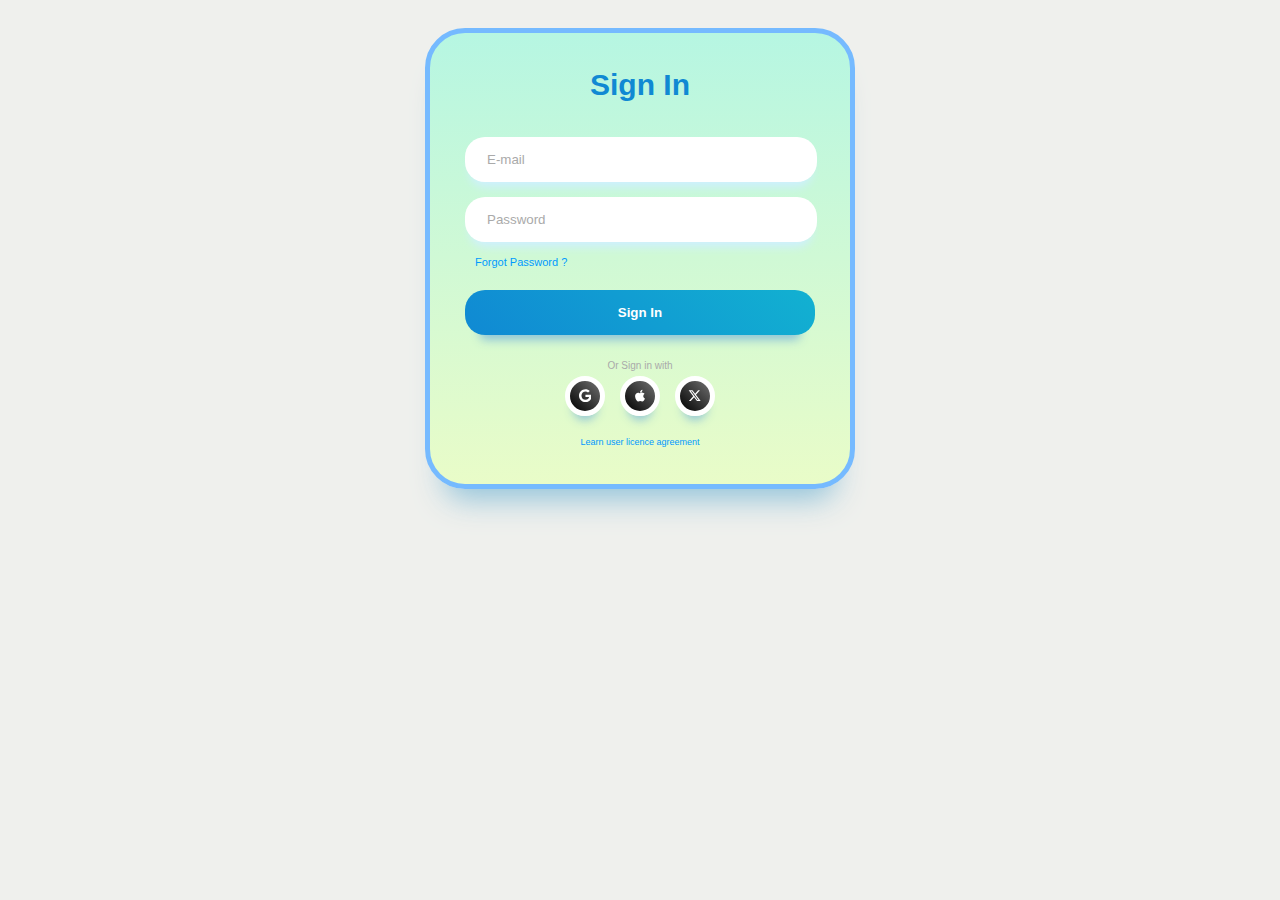
<file: index2.html>
<!DOCTYPE html>
<html lang="en">
<head>
    <meta charset="UTF-8">
    <meta name="viewport" content="width=device-width, initial-scale=1.0">
    <title>Login/Register</title>
</head>
<style>
    body{
        font-family: Arial, Helvetica, sans-serif;
        /* width: 100%; */
        /* height: 100%; */
        display: flex;
        align-items: center;
        justify-content: center;
        background-color: #eff0ed;
    }
.container {
    top: 200px;
    bottom: 100px;
  max-width: 350px;
  background: #afbef8;
  background: linear-gradient(0deg, rgb(233, 252, 200) 0%, rgb(182, 246, 226) 100%);
  border-radius: 40px;
  padding: 35px 35px;
  border: 5px solid rgb(117, 186, 255);
  box-shadow: rgba(133, 189, 215, 0.8784313725) 0px 30px 30px -20px;
  margin: 20px;
}

.heading {
  text-align: center;
  font-weight: 900;
  font-size: 30px;
  color: rgb(16, 137, 211);
}

.form {
  margin-top: 20px;
}

.form .input {
  width: 88%;
  background: rgb(255, 255, 255);
  border: none;
  padding: 15px 20px;
  border-radius: 20px;
  margin-top: 15px;
  box-shadow: #cff0ff 0px 10px 10px -5px;
  border-inline: 2px solid transparent;
}

.form .input::-moz-placeholder {
  color: rgb(170, 170, 170);
}

.form .input::placeholder {
  color: rgb(170, 170, 170);
}

.form .input:focus {
  outline: none;
  border-inline: 2px solid #12B1D1;
}

.form .forgot-password {
  display: block;
  margin-top: 10px;
  margin-left: 10px;
}

.form .forgot-password a {
  font-size: 11px;
  color: #0099ff;
  text-decoration: none;
}

.form .login-button {
  display: block;
  width: 100%;
  font-weight: bold;
  background: linear-gradient(45deg, rgb(16, 137, 211) 0%, rgb(18, 177, 209) 100%);
  color: white;
  padding-block: 15px;
  margin: 20px auto;
  border-radius: 20px;
  box-shadow: rgba(133, 189, 215, 0.8784313725) 0px 20px 10px -15px;
  border: none;
  transition: all 0.2s ease-in-out;
}

.form .login-button:hover {
  transform: scale(1.03);
  box-shadow: rgba(133, 189, 215, 0.8784313725) 0px 23px 10px -20px;
}

.form .login-button:active {
  transform: scale(0.95);
  box-shadow: rgba(133, 189, 215, 0.8784313725) 0px 15px 10px -10px;
}

.social-account-container {
  margin-top: 25px;
}

.social-account-container .title {
  display: block;
  text-align: center;
  font-size: 10px;
  color: rgb(170, 170, 170);
}

.social-account-container .social-accounts {
  width: 100%;
  display: flex;
  justify-content: center;
  gap: 15px;
  margin-top: 5px;
}

.social-account-container .social-accounts .social-button {
  background: linear-gradient(45deg, rgb(0, 0, 0) 0%, rgb(112, 112, 112) 100%);
  border: 5px solid white;
  padding: 5px;
  border-radius: 50%;
  width: 40px;
  aspect-ratio: 1;
  display: grid;
  place-content: center;
  box-shadow: rgba(133, 189, 215, 0.8784313725) 0px 12px 10px -8px;
  transition: all 0.2s ease-in-out;
}

.social-account-container .social-accounts .social-button .svg {
  fill: white;
  margin: auto;
}

.social-account-container .social-accounts .social-button:hover {
  transform: scale(1.2);
}

.social-account-container .social-accounts .social-button:active {
  transform: scale(0.9);
}

.agreement {
  display: block;
  text-align: center;
  margin-top: 15px;
}

.agreement a {
  text-decoration: none;
  color: #0099ff;
  font-size: 9px;
}
</style>
<body>
<div class="container">
    <div class="heading">Sign In</div>
    <form action="" class="form">
      <input required="" class="input" type="email" name="email" id="email" placeholder="E-mail">
      <input required="" class="input" type="password" name="password" id="password" placeholder="Password">
      <span class="forgot-password"><a href="#">Forgot Password ?</a></span>
      <input class="login-button" type="submit" value="Sign In">
      
    </form>
    <div class="social-account-container">
        <span class="title">Or Sign in with</span>
        <div class="social-accounts">
          <button class="social-button google">
            <svg class="svg" xmlns="http://www.w3.org/2000/svg" height="1em" viewBox="0 0 488 512">
              <path d="M488 261.8C488 403.3 391.1 504 248 504 110.8 504 0 393.2 0 256S110.8 8 248 8c66.8 0 123 24.5 166.3 64.9l-67.5 64.9C258.5 52.6 94.3 116.6 94.3 256c0 86.5 69.1 156.6 153.7 156.6 98.2 0 135-70.4 140.8-106.9H248v-85.3h236.1c2.3 12.7 3.9 24.9 3.9 41.4z"></path>
            </svg></button>
          <button class="social-button apple">
            <svg class="svg" xmlns="http://www.w3.org/2000/svg" height="1em" viewBox="0 0 384 512">
              <path d="M318.7 268.7c-.2-36.7 16.4-64.4 50-84.8-18.8-26.9-47.2-41.7-84.7-44.6-35.5-2.8-74.3 20.7-88.5 20.7-15 0-49.4-19.7-76.4-19.7C63.3 141.2 4 184.8 4 273.5q0 39.3 14.4 81.2c12.8 36.7 59 126.7 107.2 125.2 25.2-.6 43-17.9 75.8-17.9 31.8 0 48.3 17.9 76.4 17.9 48.6-.7 90.4-82.5 102.6-119.3-65.2-30.7-61.7-90-61.7-91.9zm-56.6-164.2c27.3-32.4 24.8-61.9 24-72.5-24.1 1.4-52 16.4-67.9 34.9-17.5 19.8-27.8 44.3-25.6 71.9 26.1 2 49.9-11.4 69.5-34.3z"></path>
            </svg>
          </button>
          <button class="social-button twitter">
            <svg class="svg" xmlns="http://www.w3.org/2000/svg" height="1em" viewBox="0 0 512 512">
              <path d="M389.2 48h70.6L305.6 224.2 487 464H345L233.7 318.6 106.5 464H35.8L200.7 275.5 26.8 48H172.4L272.9 180.9 389.2 48zM364.4 421.8h39.1L151.1 88h-42L364.4 421.8z"></path>
            </svg>
          </button>
        </div>
      </div>
      <span class="agreement"><a href="#">Learn user licence agreement</a></span>
  </div>
</body>
</html>
</file>
